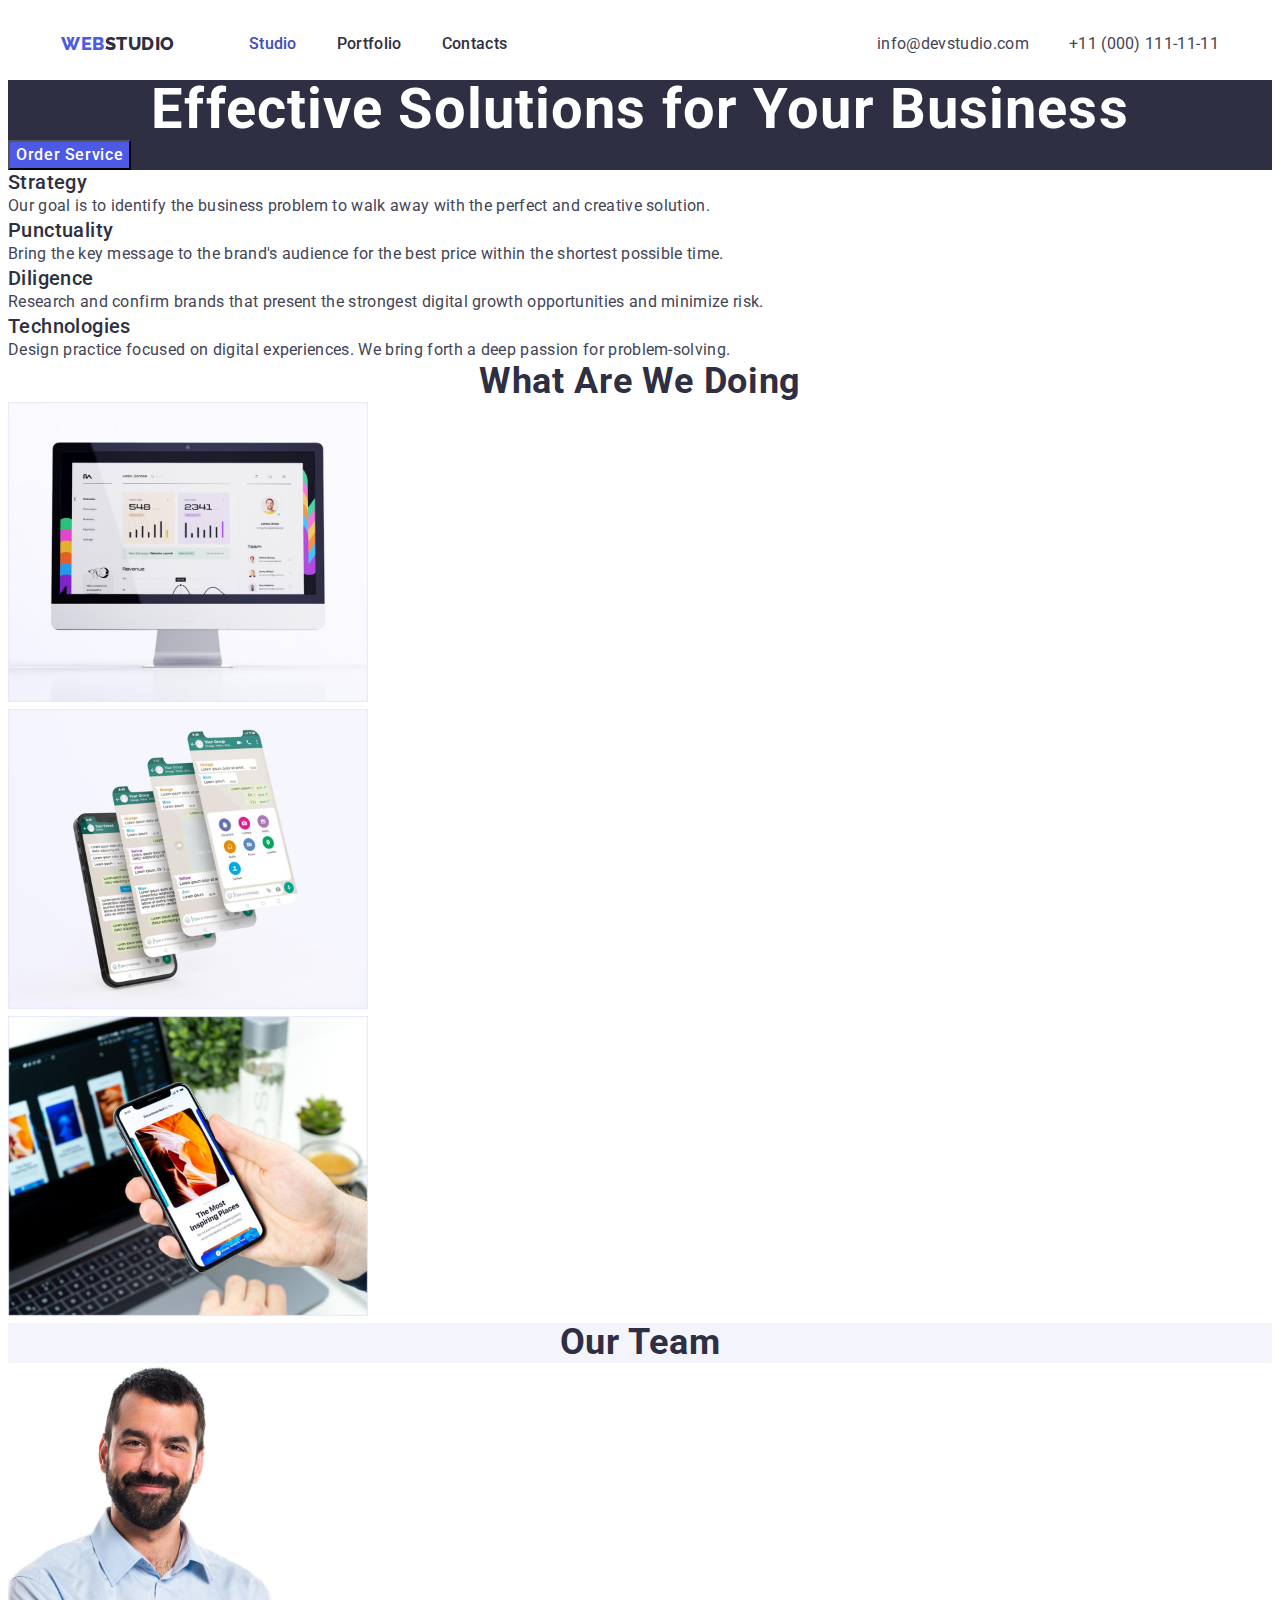
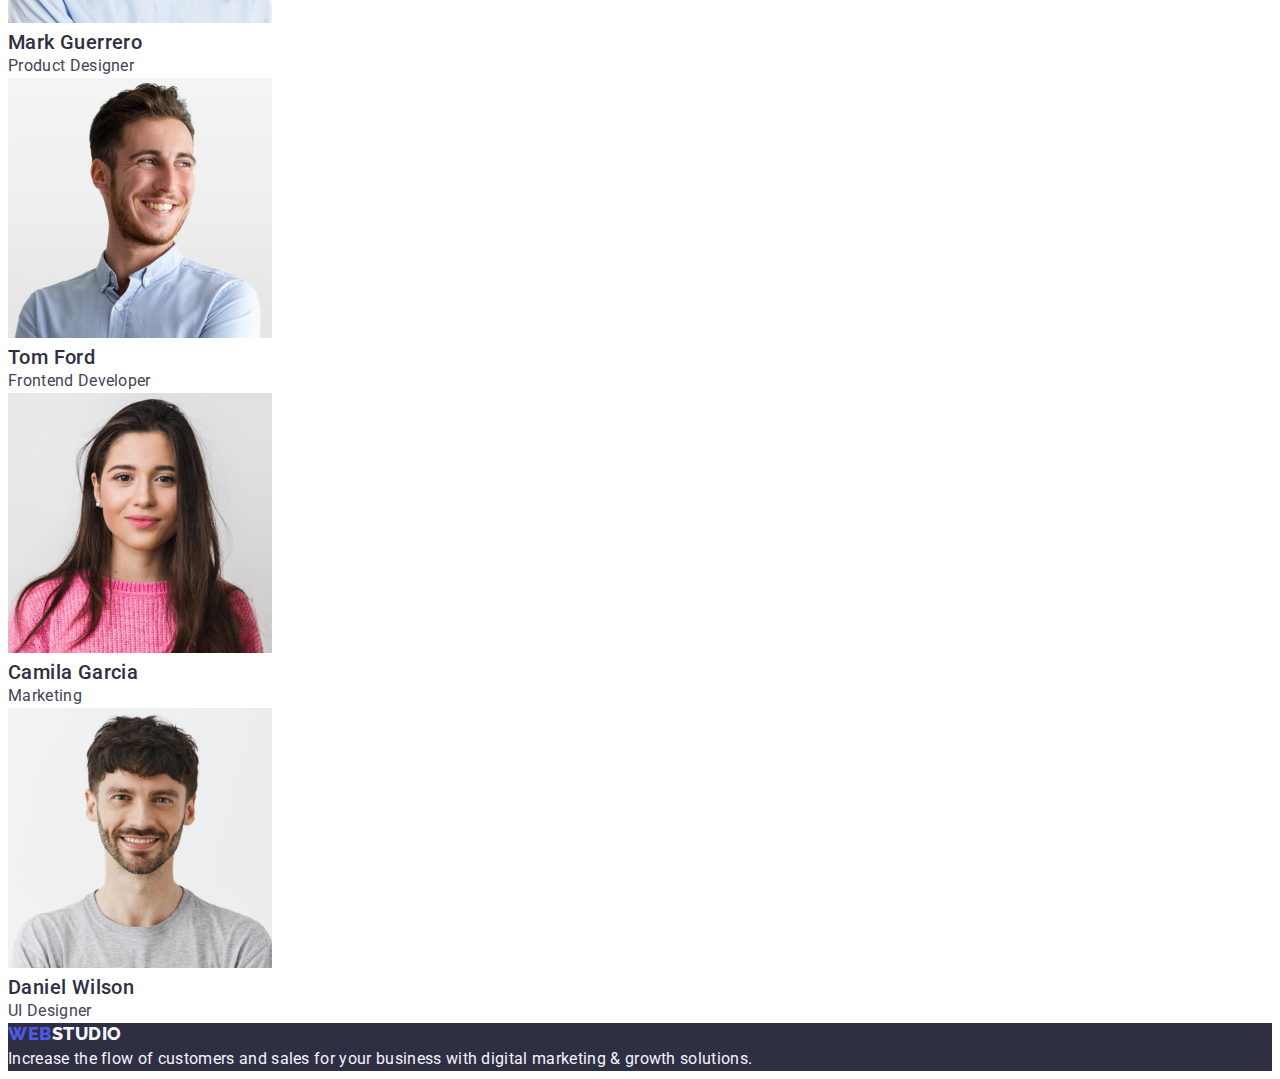
<file: index.html>
<!DOCTYPE html>
<html lang="en">
  <head>
    <meta charset="UTF-8" />
    <meta name="viewport" content="width=device-width, initial-scale=1.0" />
    <title>WebStudio</title>
    <link rel="preconnect" href="https://fonts.googleapis.com" />
    <link rel="preconnect" href="https://fonts.gstatic.com" crossorigin />
    <link
      href="https://fonts.googleapis.com/css2?family=Montserrat:wght@400;600&family=Raleway:wght@800&family=Roboto:wght@400;500;700;900&display=swap"
      rel="stylesheet"
    />
    <link
      rel="stylesheet"
      href="https://cdnjs.cloudflare.com/ajax/libs/modern-normalize/2.0.0/modern-normalize.min.css"
      integrity="sha512-4xo8blKMVCiXpTaLzQSLSw3KFOVPWhm/TRtuPVc4WG6kUgjH6J03IBuG7JZPkcWMxJ5huwaBpOpnwYElP/m6wg=="
      crossorigin="anonymous"
      referrerpolicy="no-referrer"
    />
    <link rel="stylesheet" href="./css/styles.css" />
  </head>
  <!--Main page-->

  <body>
    <!--Page header-->
    <header class="page-header">
      <div class="container nav-flex">
        <nav class="page-nav">
          <!--Logo-->
          <a class="logo link" href="./index.html"
            >Web<span class="logo-black">Studio</span></a
          >

          <!--Navigating to other pages-->
          <ul class="menu list">
            <li class="menu-item">
              <a class="menu-link link current" href="./index.html">Studio</a>
            </li>
            <li class="menu-item">
              <a class="menu-link link" href="./portfolio.html">Portfolio</a>
            </li>
            <li class="menu-item">
              <a class="menu-link link" href="#contacts">Contacts</a>
            </li>
          </ul>
        </nav>

        <!--Contacts-->
        <address class="contact">
          <ul class="contact-list list">
            <li class="contact-item">
              <a class="contact-link link" href="mailto:info@devstudio.com"
                >info@devstudio.com</a
              >
            </li>
            <li class="contact-item">
              <a class="contact-link link" href="tel:+110001111111"
                >+11 (000) 111-11-11</a
              >
            </li>
          </ul>
        </address>
      </div>
    </header>
    <!--Hero image-->
    <main>
      <section class="hero">
        <h1 class="hero-title">Effective Solutions for Your Business</h1>
        <button class="hero-btn" type="button">Order Service</button>
      </section>

      <!--Section 1-->
      <section class="feature">
        <h2 class="visually-hidden">Future</h2>
        <ul class="feature-list list">
          <li class="feature-item">
            <h3 class="feature-title">Strategy</h3>
            <p class="feature-text">
              Our goal is to identify the business problem to walk away with the
              perfect and creative solution.
            </p>
          </li>
          <li class="feature-item">
            <h3 class="feature-title">Punctuality</h3>
            <p class="feature-text">
              Bring the key message to the brand's audience for the best price
              within the shortest possible time.
            </p>
          </li>
          <li class="feature-item">
            <h3 class="feature-title">Diligence</h3>
            <p class="feature-text">
              Research and confirm brands that present the strongest digital
              growth opportunities and minimize risk.
            </p>
          </li>
          <li class="feature-item">
            <h3 class="feature-title">Technologies</h3>
            <p class="feature-text">
              Design practice focused on digital experiences. We bring forth a
              deep passion for problem-solving.
            </p>
          </li>
        </ul>
      </section>

      <!--Section 2-->
      <section class="work">
        <h2 class="work-title">What are we doing</h2>
        <ul class="work-list list">
          <li class="work-item">
            <img
              src="./images/img1.jpg"
              alt="imac monitor"
              width="360"
              height="300"
            />
          </li>
          <li class="work-item">
            <img
              src="./images/img2.jpg"
              alt="phone pages"
              width="360"
              height="300"
            />
          </li>
          <li class="work-item">
            <img
              src="./images/img3.jpg"
              alt="phone and noteBook"
              width="360"
              height="300"
            />
          </li>
        </ul>
      </section>

      <!--Section 3-->
      <section class="team">
        <h2 class="team-title">Our Team</h2>
        <ul class="team-list list">
          <li class="team-card">
            <img
              src="./images/team1.jpg"
              alt="Mark Guerrero"
              width="264"
              height="260"
            />
            <h3 class="team-name">Mark Guerrero</h3>
            <p class="team-position">Product Designer</p>
          </li>

          <li class="team-card">
            <img
              src="./images/team2.jpg"
              alt="Tom Ford"
              width="264"
              height="260"
            />
            <h3 class="team-name">Tom Ford</h3>
            <p class="team-position">Frontend Developer</p>
          </li>

          <li class="team-card">
            <img
              src="./images/team3.jpg"
              alt="Camila Garcia"
              width="264"
              height="260"
            />
            <h3 class="team-name">Camila Garcia</h3>
            <p class="team-position">Marketing</p>
          </li>

          <li class="team-card">
            <img
              src="./images/team4.jpg"
              alt="Daniel Wilson"
              width="264"
              height="260"
            />
            <h3 class="team-name">Daniel Wilson</h3>
            <p class="team-position">UI Designer</p>
          </li>
        </ul>
      </section>
    </main>

    <!--Footer-->
    <footer class="footer">
      <a class="logo link" href="./index.html"
        >Web<span class="logo-white">Studio</span>
      </a>
      <p class="footer-text">
        Increase the flow of customers and sales for your business with digital
        marketing & growth solutions.
      </p>
    </footer>
  </body>
</html>
</file>
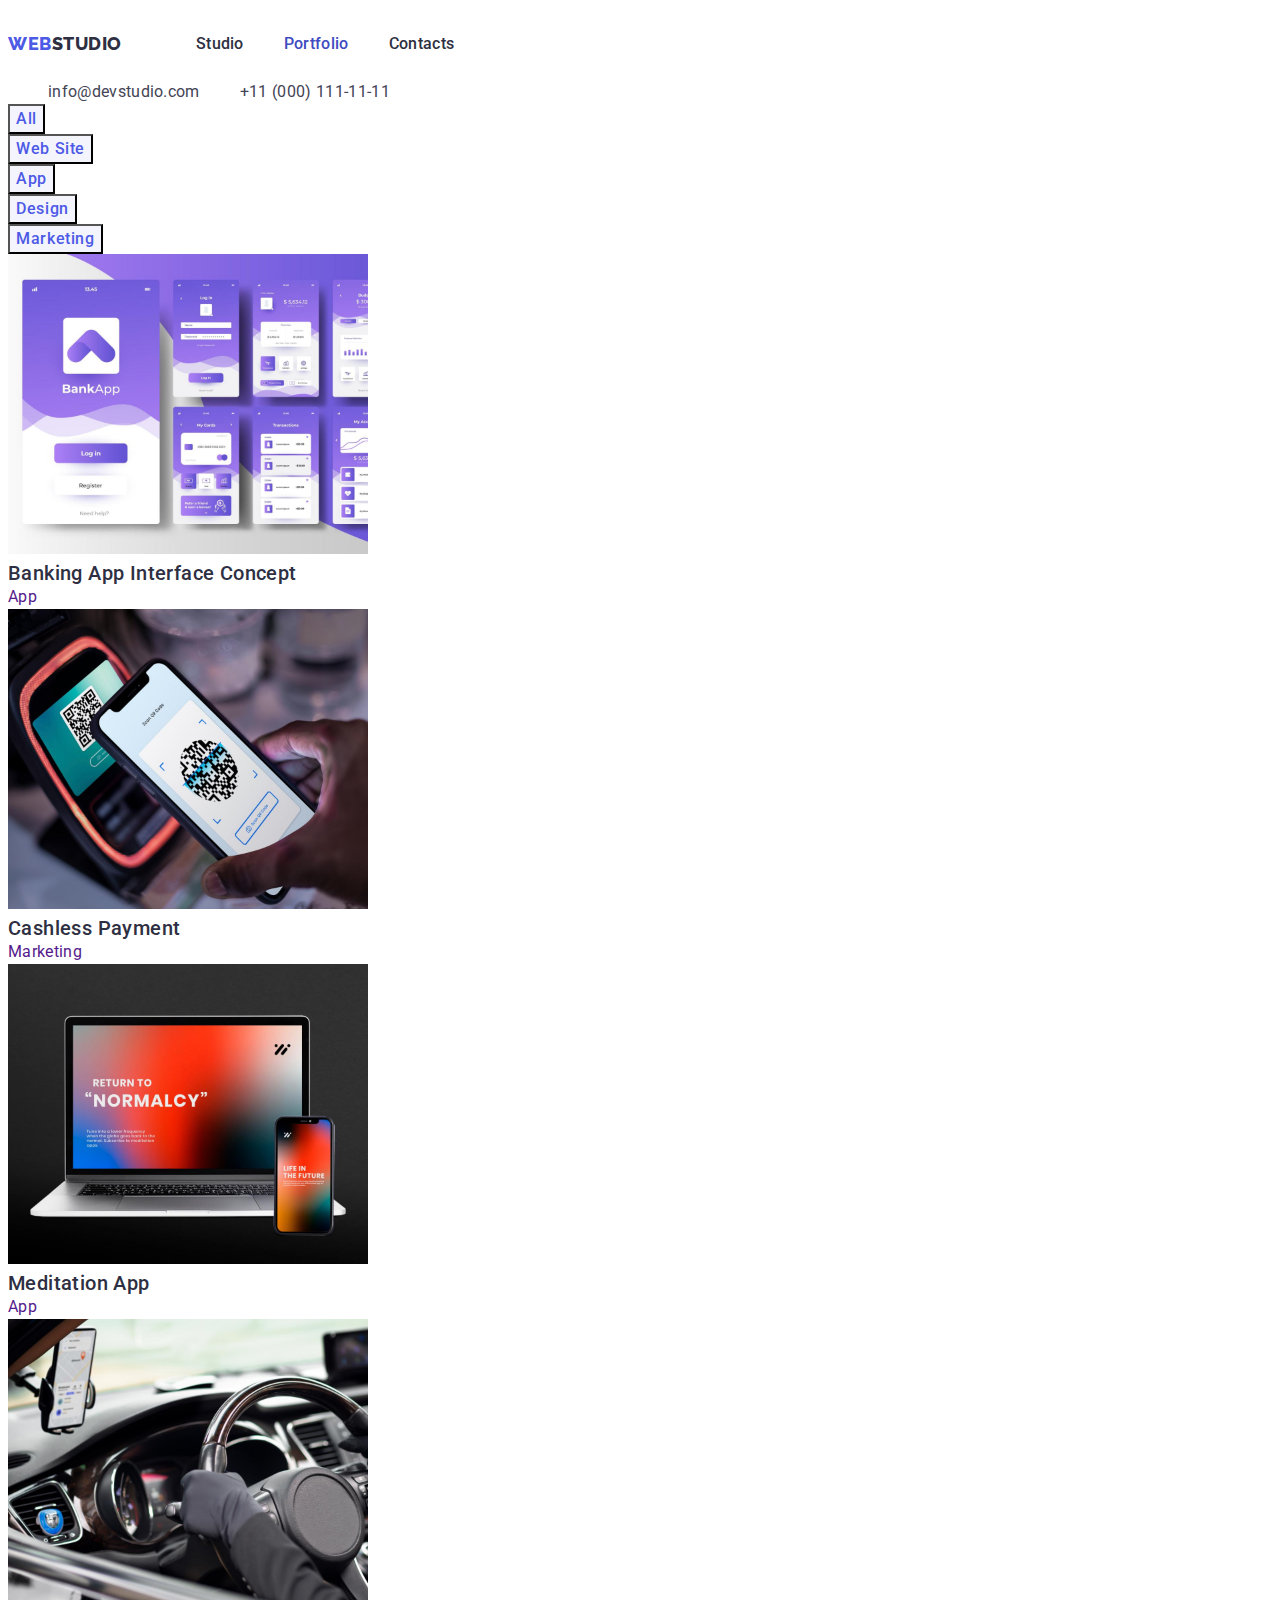
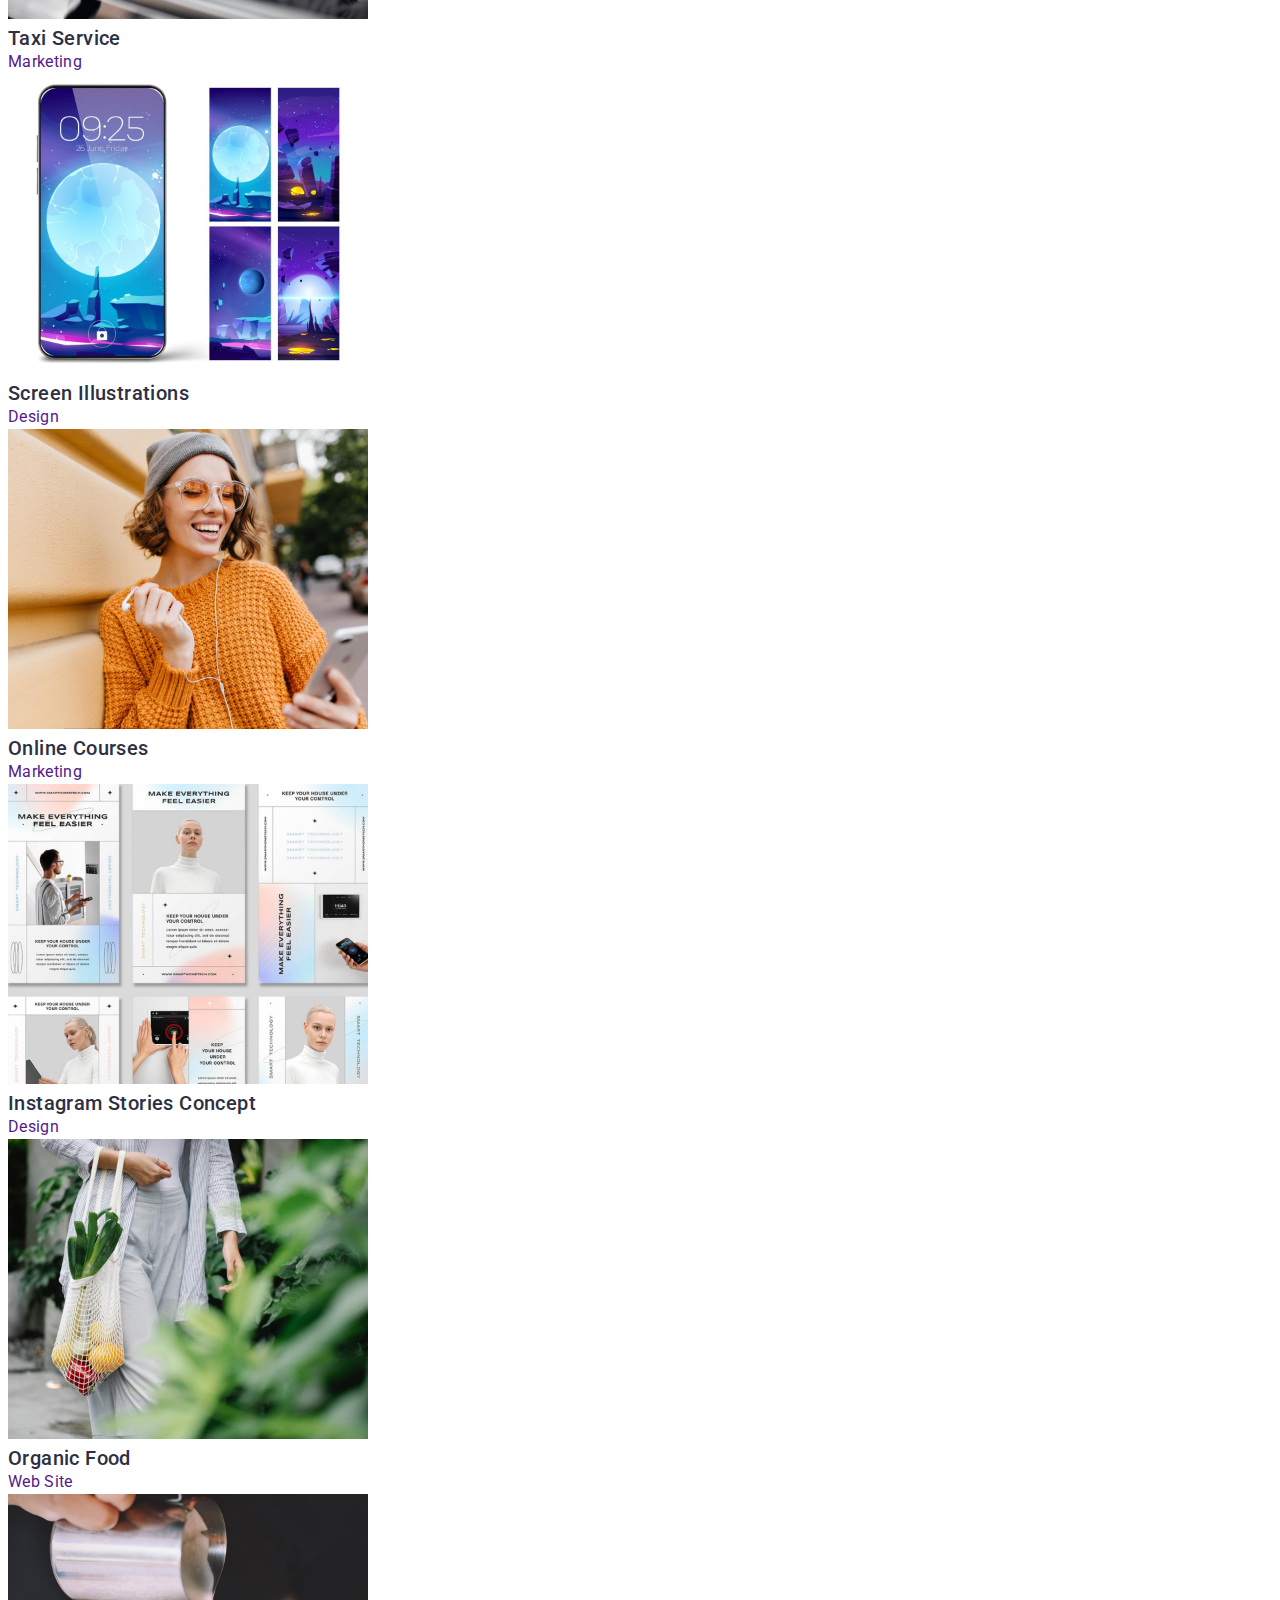
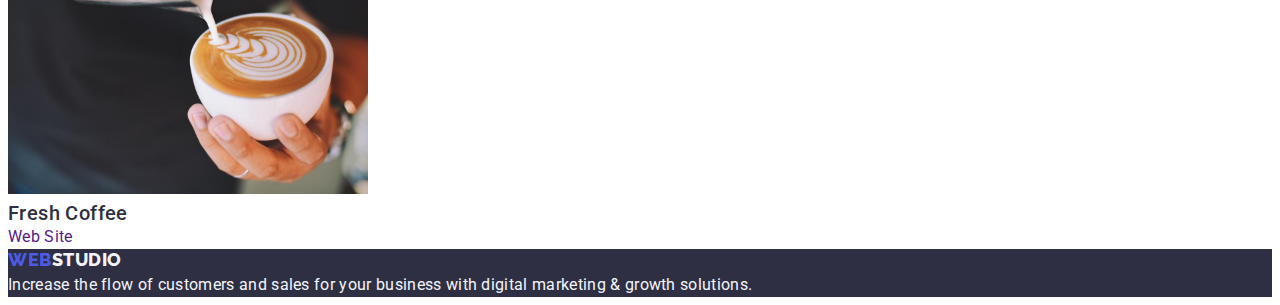
<file: portfolio.html>
<!DOCTYPE html>
<html lang="en">
  <head>
    <meta charset="UTF-8" />
    <meta name="viewport" content="width=device-width, initial-scale=1.0" />
    <title>Portfolio</title>
    <link rel="preconnect" href="https://fonts.googleapis.com" />
    <link rel="preconnect" href="https://fonts.gstatic.com" crossorigin />
    <link
      href="https://fonts.googleapis.com/css2?family=Montserrat:wght@400;600&family=Raleway:wght@800&family=Roboto:wght@400;500;700;900&display=swap"
      rel="stylesheet"
    />
    <link
      rel="stylesheet"
      href="https://cdnjs.cloudflare.com/ajax/libs/modern-normalize/2.0.0/modern-normalize.min.css"
      integrity="sha512-4xo8blKMVCiXpTaLzQSLSw3KFOVPWhm/TRtuPVc4WG6kUgjH6J03IBuG7JZPkcWMxJ5huwaBpOpnwYElP/m6wg=="
      crossorigin="anonymous"
      referrerpolicy="no-referrer"
    />
    <link rel="stylesheet" href="./css/styles.css" />
  </head>

  <body>
    <!--Page header-->
    <header class="page-header">
      <nav class="page-nav">
        <!--Logo-->
        <a class="logo link" href="./index.html"
          >Web<span class="logo-black">Studio</span></a
        >

        <!--Navigating to other pages-->
        <ul class="menu list">
          <li class="menu-item">
            <a class="menu-link link" href="./index.html">Studio</a>
          </li>
          <li class="menu-item">
            <a class="menu-link link current" href="./portfolio.html"
              >Portfolio</a
            >
          </li>
          <li class="menu-item">
            <a class="menu-link link" href="">Contacts</a>
          </li>
        </ul>
      </nav>

      <!--Contacts-->
      <address class="contact">
        <ul class="contact-list list">
          <li class="contact-item">
            <a class="contact-link link" href="mailto:info@devstudio.com"
              >info@devstudio.com</a
            >
          </li>
          <li class="contact-item">
            <a class="contact-link link" href="tel:+110001111111"
              >+11 (000) 111-11-11</a
            >
          </li>
        </ul>
      </address>
    </header>

    <!--Main content page-->
    <main>
      <section class="portfolio">
        <h1 hidden>work examples</h1>
        <!--Filter btn-->
        <ul class="porfolio-btn-list list">
          <li class="portfolio-btn-item">
            <button class="porfolio-btn" type="button">All</button>
          </li>
          <li class="portfolio-btn-item">
            <button class="porfolio-btn" type="button">Web Site</button>
          </li>
          <li class="portfolio-btn-item">
            <button class="porfolio-btn" type="button">App</button>
          </li>
          <li class="portfolio-btn-item">
            <button class="porfolio-btn" type="button">Design</button>
          </li>
          <li class="portfolio-btn-item">
            <button class="porfolio-btn" type="button">Marketing</button>
          </li>
        </ul>
        <!--Project cards-->
        <ul class="portfolio-list list">
          <li class="portfolio-item">
            <a class="portfolio-link link" href="">
              <img
                src="./images/banking.jpg"
                alt="app interface"
                width="360"
                height="300"
              />
              <h2 class="portfolio-list-title">
                Banking App Interface Concept
              </h2>
              <p class="porfolio-list-text">App</p>
            </a>
          </li>
          <li class="portfolio-item">
            <a class="portfolio-link link" href="">
              <img
                src="./images/payment.jpg"
                alt="phone and payport"
                width="360"
                height="300"
              />
              <h2 class="portfolio-list-title">Cashless Payment</h2>
              <p class="porfolio-list-text">Marketing</p>
            </a>
          </li>
          <li class="portfolio-item">
            <a class="portfolio-link link" href="">
              <img
                src="./images/app.jpg"
                alt="notebook and phone"
                width="360"
                height="300"
              />
              <h2 class="portfolio-list-title">Meditation App</h2>
              <p class="porfolio-list-text">App</p>
            </a>
          </li>
          <li class="portfolio-item">
            <a class="portfolio-link link" href="">
              <img
                src="./images/taxi.jpg"
                alt="car panel and wheel"
                width="360"
                height="300"
              />
              <h2 class="portfolio-list-title">Taxi Service</h2>
              <p class="porfolio-list-text">Marketing</p>
            </a>
          </li>
          <li class="portfolio-item">
            <a class="portfolio-link link" href="">
              <img
                src="./images/illustrations.jpg"
                alt="mobphone wallpaper"
                width="360"
                height="300"
              />
              <h2 class="portfolio-list-title">Screen Illustrations</h2>
              <p class="porfolio-list-text">Design</p>
            </a>
          </li>
          <li class="portfolio-item">
            <a class="portfolio-link link" href="">
              <img
                src="./images/courses.jpg"
                alt="reading girl"
                width="360"
                height="300"
              />
              <h2 class="portfolio-list-title">Online Courses</h2>
              <p class="porfolio-list-text">Marketing</p>
            </a>
          </li>
          <li class="portfolio-item">
            <a class="portfolio-link link" href="">
              <img
                src="./images/instagram.jpg"
                alt="socialmedia illustrations"
                width="360"
                height="300"
              />
              <h2 class="portfolio-list-title">Instagram Stories Concept</h2>
              <p class="porfolio-list-text">Design</p>
            </a>
          </li>
          <li class="portfolio-item">
            <a class="portfolio-link link" href="">
              <img
                src="./images/food.jpg"
                alt="fruits in bag"
                width="360"
                height="300"
              />
              <h2 class="portfolio-list-title">Organic Food</h2>
              <p class="porfolio-list-text">Web Site</p>
            </a>
          </li>
          <li class="portfolio-item">
            <a class="portfolio-link link" href="">
              <img
                src="./images/coffee.jpg"
                alt="barista make a coffee"
                width="360"
                height="300"
              />
              <h2 class="portfolio-list-title">Fresh Coffee</h2>
              <p class="porfolio-list-text">Web Site</p>
            </a>
          </li>
        </ul>
      </section>
    </main>

    <!--Footer-->
    <footer class="footer">
      <a class="logo link" href="./index.html"
        >Web<span class="logo-white">Studio</span>
      </a>
      <p class="footer-text">
        Increase the flow of customers and sales for your business with digital
        marketing & growth solutions.
      </p>
    </footer>
  </body>
</html>
</file>
<file: css/styles.css>
/* general */
:root {
  --main-text-color: #2e2f42;
  --secondary-text-color: #434455;
  --white-text-color: #ffffff;
  --accent-color: #404bbf;
  --dark-bg-color: #2e2f42;
  --white-bg-color: #ffffff;
  --footer-text-color: #f4f4fd;
  --team-bg-layer: #f4f4fd;
}
/*general for pages*/

body {
  font-family: 'Roboto', sans-serif;
  color: var(--secondary-text-color);
  background-color: var(--white-bg-color);
  font-size: 16px;
  line-height: 1.5;
  letter-spacing: 0.32px;
}
/* cancel points for list*/
.list {
  list-style: none;
}
/* cancel underline for links*/
.link {
  text-decoration: none;
}

/*general cancel for margin and padding*/
h1,
h2,
h3,
h4,
h5,
h6,
p,
ul {
  margin: 0;
  padding: 0;
}

.container {
  width: 1158px;
  margin-left: auto;
  margin-right: auto;
  padding-left: 12px;
  padding-right: 12px;
}

.logo {
  color: var(--iris, #4d5ae5);
  font-size: 18px;
  font-family: Raleway, sans-serif;
  font-weight: 800;
  line-height: 1.17;
  letter-spacing: 0.54px;
  text-transform: uppercase;
}
.logo-black {
  color: var(--main-text-color);
}

/* COMPONENTS */

.hero-btn {
  font-family: 'Roboto', sans-serif;
  color: var(--white, #ffffff);
  font-size: 16px;
  font-weight: 500;
  line-height: 1.5;
  letter-spacing: 0.64px;
  cursor: pointer;
  background-color: var(--iris, #4d5ae5);
}
.hero-btn:hover,
.hero-btn:focus {
  background-color: var(--ocean, #404bbf);
}

.porfolio-btn {
  font-family: 'Roboto', sans-serif;
  color: var(--iris, #4d5ae5);
  font-size: 16px;
  font-weight: 500;
  line-height: 1.5;
  letter-spacing: 0.64px;
  cursor: pointer;
  background-color: var(--footer-text-color);
}

.porfolio-btn:hover,
.porfolio-btn:focus {
  color: var(--white-text-color);
  background-color: var(--accent-color);
}

/* HEADER */

.nav-flex {
  display: flex;
  align-items: center;
}

.page-nav {
  display: flex;
  align-items: center;
}

.menu {
  display: flex;
  margin-left: 74px;
}

.menu-link {
  display: inline-flex;
  align-items: flex-start;
  gap: 40px;
  font-weight: 500;
  color: var(--main-text-color);
  padding-top: 24px;
  padding-bottom: 24px;
}

.contact-list {
  display: flex;
  margin-left: auto;
}

.contact {
  margin-left: auto;
}

.contact-item  {
  margin-left: 40px;
}


.menu-item:not(:last-child) {
  margin-right: 40px;
}

.visually-hidden {
  position: absolute;
  width: 1px;
  height: 1px;
  margin: -1px;
  border: 0;
  padding: 0;
  
  white-space: nowrap;
  clip-path: inset(100%);
  clip: rect(0 0 0 0);
  overflow: hidden;
}

.menu-link:hover,
.menu-link:focus,
.contact-link:hover,
.contact-link:focus {
  color: var(--accent-color);
}

.contact,
.contact-link {
  color: var(--secondary-text-color);
  font-style: normal;
}
.current {
  color: var(--accent-color);
}

/* HERO */

.hero {
  background: var(--dark-bg-color);
}

.hero-title {
  color: #ffffff;
  font-size: 56px;
  font-weight: 700;
  line-height: 1.07;
  letter-spacing: 1.12px;
  text-align: center;
}

/*  FEATURE SECTION  */

.feature-title {
  font-size: 20px;
  font-weight: 500;
  line-height: 1.2;
  letter-spacing: 0.4px;
  color: var(--dark-bg-color);
}

.feature-text {
  color: var(--secondary-text-color);
}

/* Whar are we doing section */

.work-title {
  color: var(--main-text-color);
  text-align: center;
  font-size: 36px;
  font-weight: 700;
  line-height: 1.11;
  letter-spacing: 0.72px;
  text-transform: capitalize;
}

.team-title {
  color: var(--main-text-color);
  text-align: center;
  font-size: 36px;
  font-weight: 700;
  line-height: 1.11;
  letter-spacing: 0.72px;
  text-transform: capitalize;
}

/* TEAM  */

.team {
  background-color: var(--team-bg-layer);
}

.team-card {
  background-color: var(--white-bg-color);
}

.team-name {
  color: var(--main-text-color);
  font-size: 20px;
  font-weight: 500;
  line-height: 1.2;
  letter-spacing: 0.4px;
}
.team-position {
  font-size: 16px;
  line-height: 1.5;
  letter-spacing: 0.32px;
}

/*  FOOTER  */

.footer {
  background: var(--dark-bg-color);
}

.logo-white {
  color: var(--footer-text-color);
}

.footer-text {
  color: var(--footer-text-color);
}

/*  PORTFOLIO  */

.portfolio-link {
  text-decoration: none;
}

.portfolio-list-title {
  color: var(--main-text-color);
  font-size: 20px;
  font-weight: 500;
  line-height: 1.2;
  letter-spacing: 0.4px;
}

.portfolio-list-text {
  color: var(--secondary-text-color);
}
</file>
